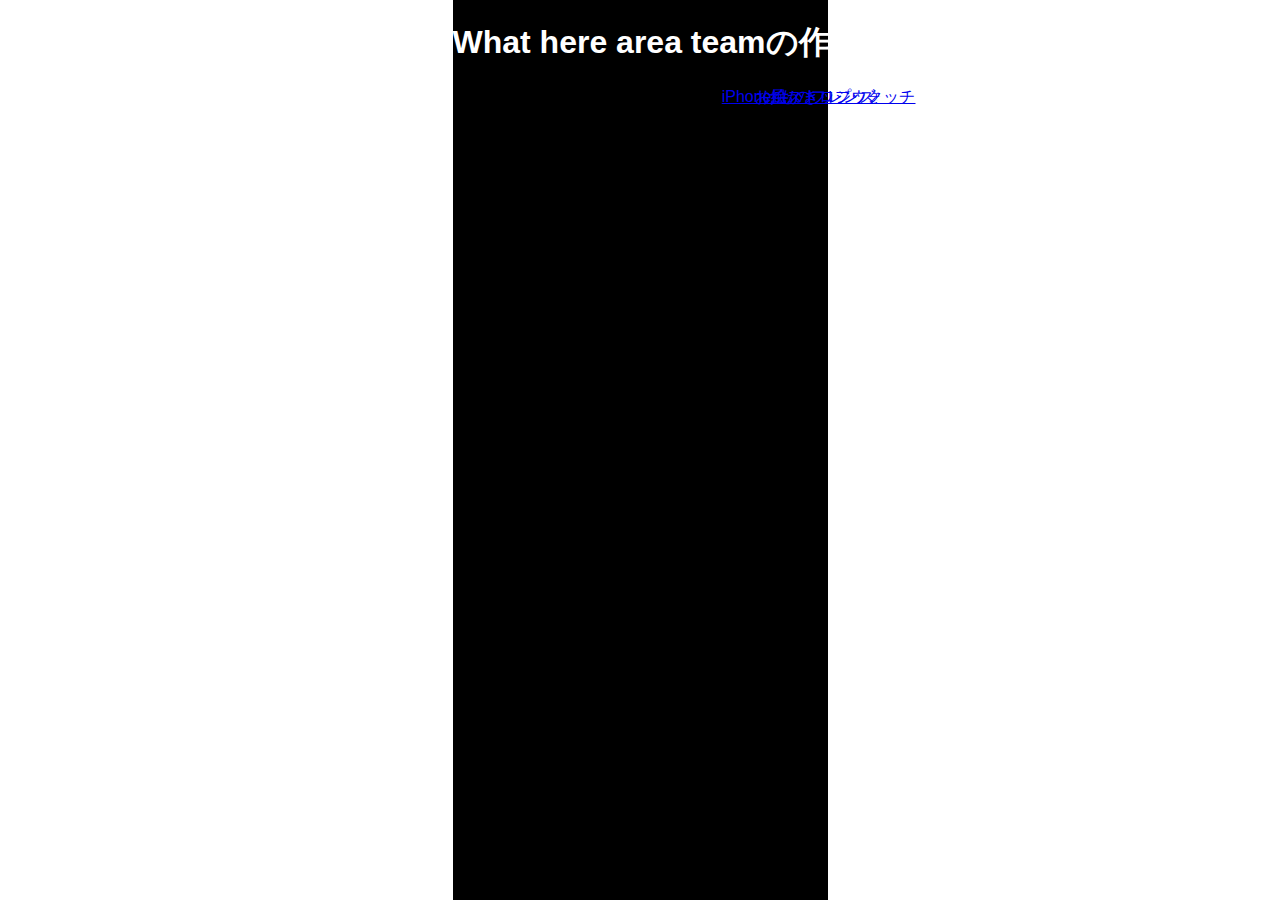
<file: index.html>
<!DOCTYPE html>
<html lang="ja">
<head>
<meta charset="UTF-8">
<link rel="stylesheet" href="style.css">
<title>What here area team</title>
<meta name="viewport" content="width=device-width, initial-scale=1">
</head>
<body>
<h1>What here area teamの作ったものリスト</h1>
<ul>
<li><a href="picross">お絵かきロジック</a></li>
<li><a href="stopwatch">iPhone風ストップウォッチ</a></li>
<li><a href="kemono_friends">けものフレンズ</a></li>
</ul>
</body>
</html>
</file>
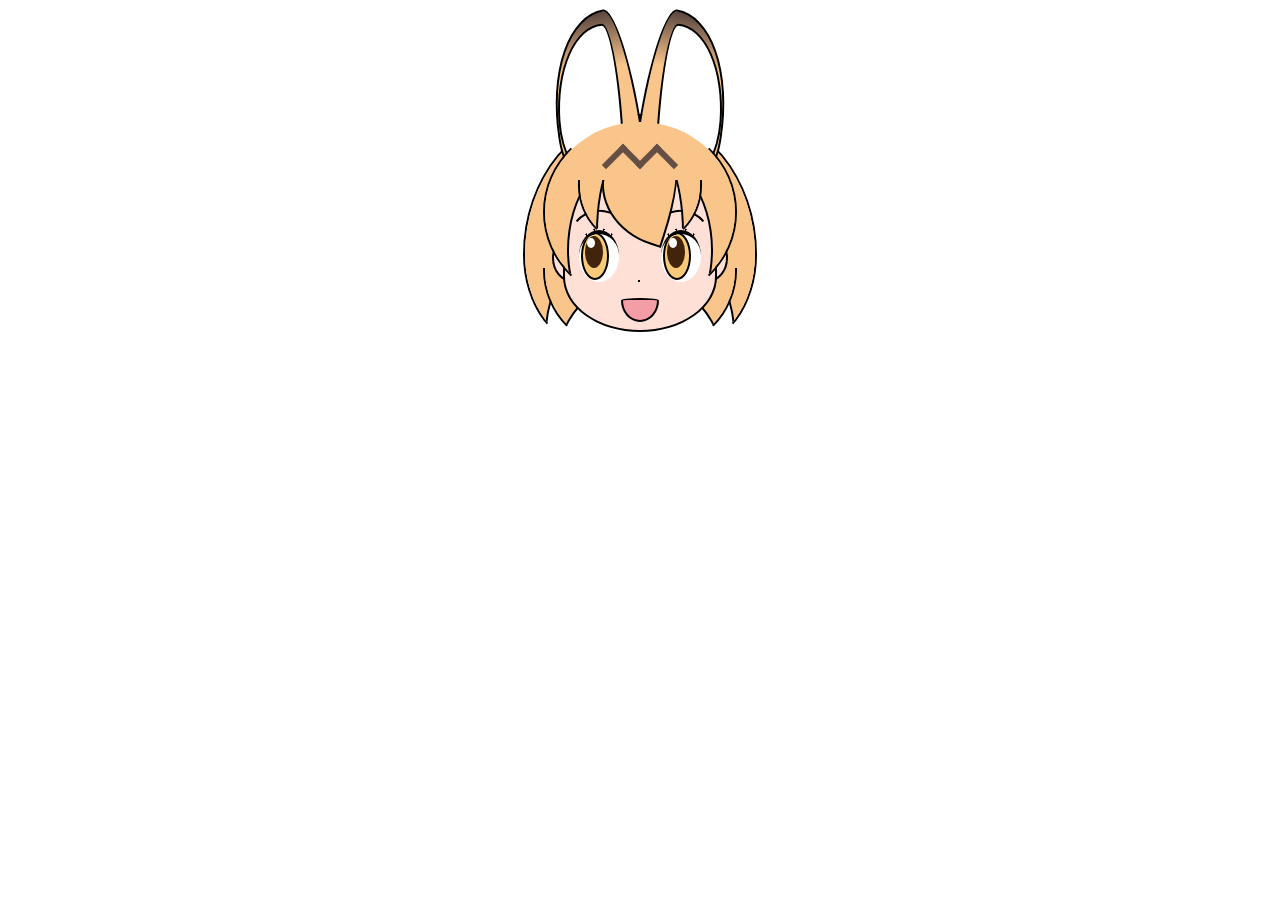
<file: kemono friends/index.html>
<!DOCTYPE html>
<html lang="ja">
<head>
<meta charset="UTF-8">
<link rel="stylesheet" href="style.css">
<title>けものフレンズ（by What here area team）</title>
<meta name="viewport" content="width=device-width, initial-scale=1">
</head>
<body>
<div id="serval">
 <div id="serval-hair-outline">
  <div id="serval-hair-outline-inside"></div>
 </div>
 <div id="serval-hair-back-side">
  <div id="serval-hair-back-side-inside"></div>
 </div>
 <div id="serval-hair-side">
  <div id="serval-hair-side-inside"></div>
 </div>
 <div id="serval-hair-front-side">
  <div id="serval-hair-front-side-inside"></div>
 </div>
 <div id="serval-hair-front">
 </div>
 <div id="serval-hair-m">
 </div>
 <div id="serval-ear-right">
  <div id="serval-ear-right-inside"></div>
 </div>
 <div id="serval-ear-left">
  <div id="serval-ear-left-inside"></div>
 </div>
 <div id="serval-human-ear-right">
 </div>
 <div id="serval-human-ear-left">
 </div>
 <div id="serval-face-outline">
  <div id="serval-eyebrow-right"></div>
  <div id="serval-eyelashes-right"></div>
  <div id="serval-eye-right">
   <div class="serval-iris">
    <div class="serval-pupil"></div>
   </div>
  </div>
  <div id="serval-eyebrow-left"></div>
  <div id="serval-eyelashes-left"></div>
  <div id="serval-eye-left">
   <div class="serval-iris">
    <div class="serval-pupil"></div>
   </div>
  </div>
  <div id="serval-nose"></div>
  <div id="serval-mouth"></div>
 </div>
</div>
</body>
</html>
</file>
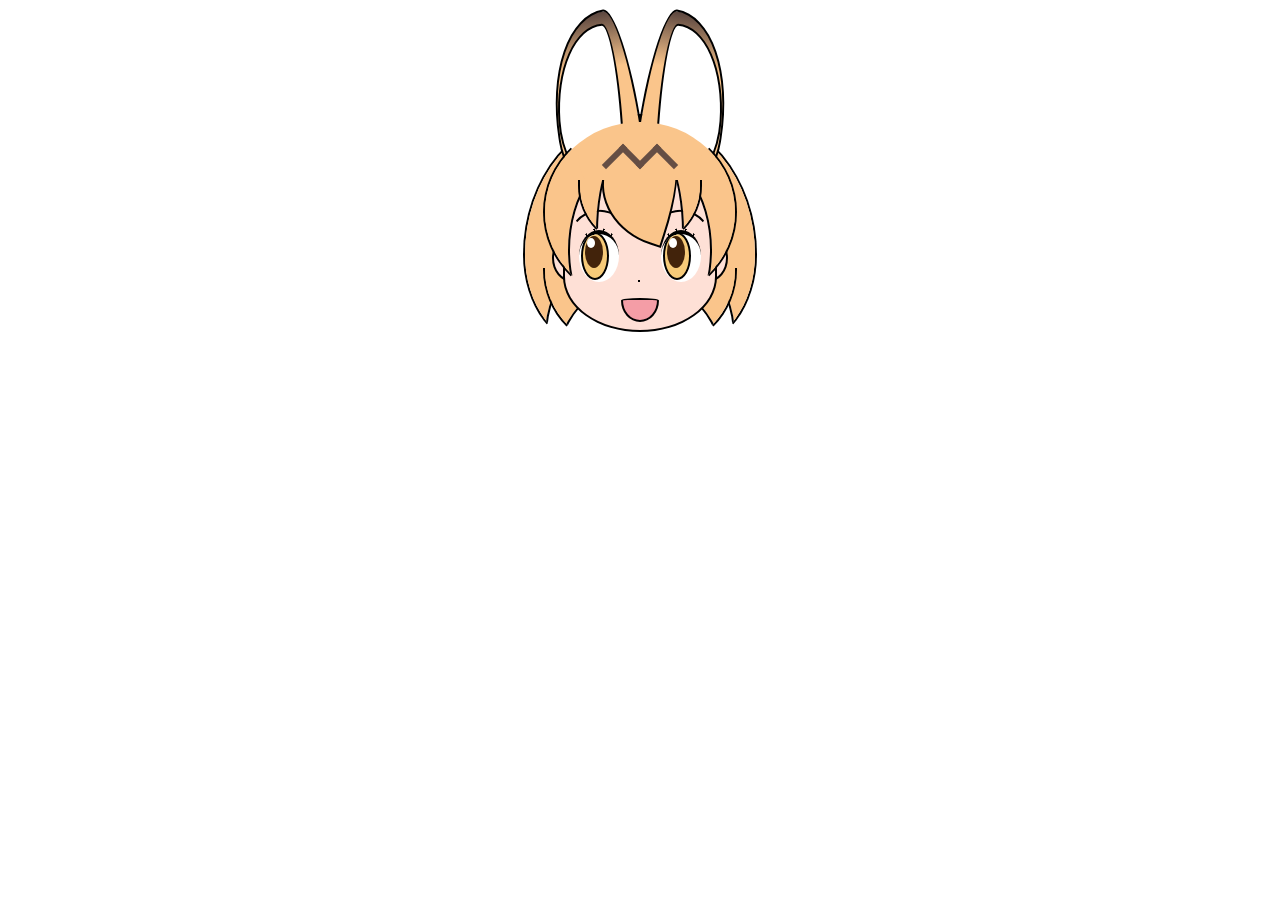
<file: kemono_friends/index.html>
<!DOCTYPE html>
<html lang="ja">
<head>
<meta charset="UTF-8">
<link rel="stylesheet" href="style.css">
<title>けものフレンズ（by What here area team）</title>
<meta name="viewport" content="width=device-width, initial-scale=1">
</head>
<body>
<div id="serval">
 <div id="serval-hair-outline"></div>
 <div id="serval-hair-back-side"></div>
 <div id="serval-hair-side"></div>
 <div id="serval-hair-front-side"></div>
 <div id="serval-hair-front"></div>
 <div id="serval-hair-m"></div>
 <div id="serval-ear-right"></div>
 <div id="serval-ear-left"></div>
 <div id="serval-human-ear-right"></div>
 <div id="serval-human-ear-left"></div>
 <div id="serval-face">
  <div id="serval-eyebrow-right"></div>
  <div id="serval-eyelashes-right"></div>
  <div id="serval-eye-right">
   <div class="serval-iris">
    <div class="serval-pupil"></div>
   </div>
  </div>
  <div id="serval-eyebrow-left"></div>
  <div id="serval-eyelashes-left"></div>
  <div id="serval-eye-left">
   <div class="serval-iris">
    <div class="serval-pupil"></div>
   </div>
  </div>
  <div id="serval-nose"></div>
  <div id="serval-mouth"></div>
 </div>
</div>
</body>
</html>
</file>
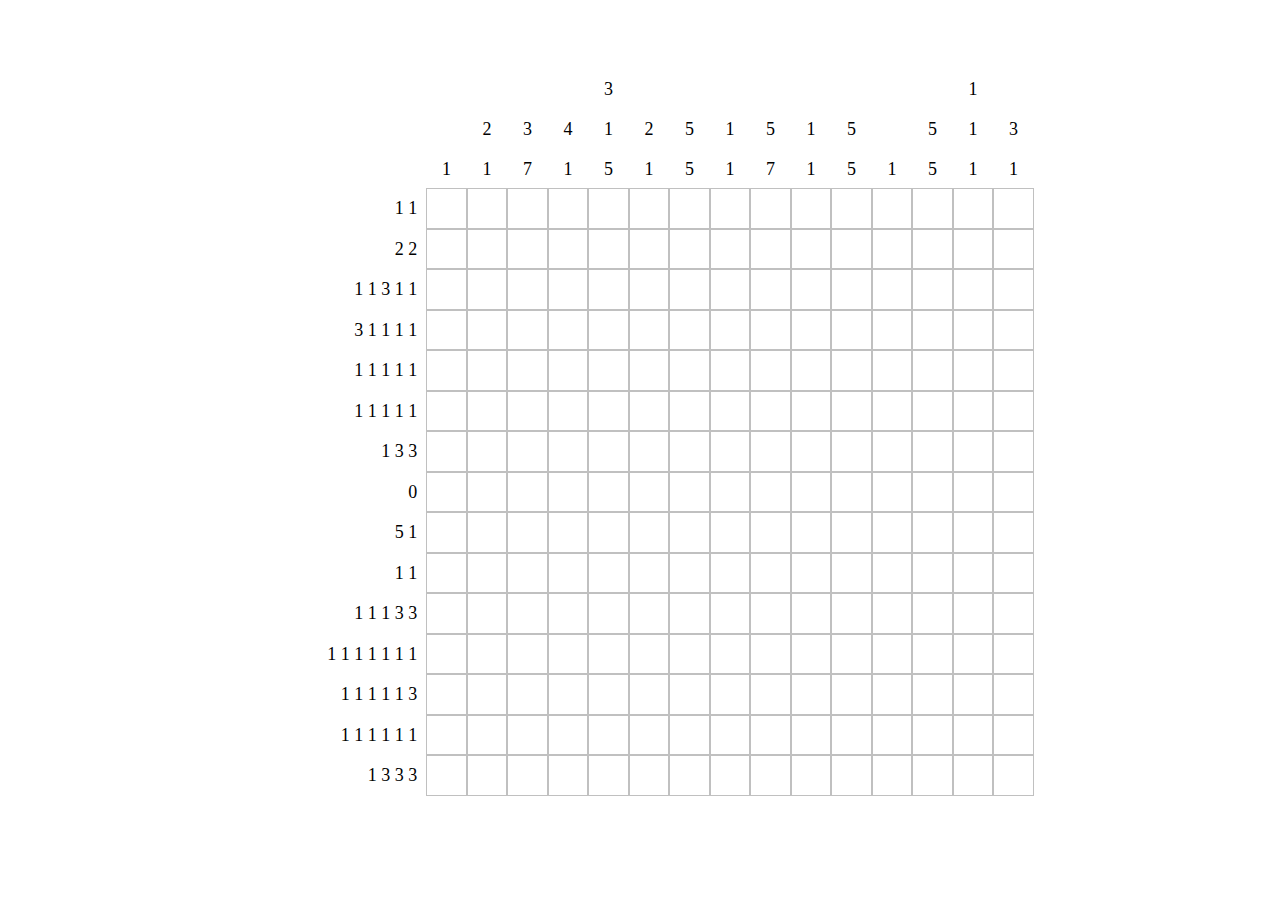
<file: picross/index.html>
<!DOCTYPE html>
<html lang="ja">
<head>
<meta charset="UTF-8">
<link rel="stylesheet" href="style.css">
<title>お絵かきロジック (by What here area team)</title>
<meta name="viewport" content="width=device-width, initial-scale=1">
<!--<meta http-equiv="refresh" content="3" >-->
</head>
<body>
<div id="picross">
<div></div>
<!-- left -->
<span>1 1</span>
<span>2 2</span>
<span>1 1 3 1 1</span>
<span>3 1 1 1 1</span>
<span>1 1 1 1 1</span>
<span>1 1 1 1 1</span>
<span>1 3 3</span>
<span>0</span>
<span>5 1</span>
<span>1 1</span>
<span>1 1 1 3 3</span>
<span>1 1 1 1 1 1 1</span>
<span>1 1 1 1 1 3</span>
<span>1 1 1 1 1 1</span>
<span>1 3 3 3</span>
<!-- top -->
<span>1</span>
<span>2 1</span>
<span>3 7</span>
<span>4 1</span>
<span>3 1 5</span>
<span>2 1</span>
<span>5 5</span>
<span>1 1</span>
<span>5 7</span>
<span>1 1</span>
<span>5 5</span>
<span>1</span>
<span>5 5</span>
<span>1 1 1</span>
<span>3 1</span>
<!-- main -->
<input type="checkbox" id="one-1"><label for="one-1"></label>
<input type="checkbox" id="one-2" checked><label for="one-2"></label>
<input type="checkbox" id="one-3"><label for="one-3"></label>
<input type="checkbox" id="one-4"><label for="one-4"></label>
<input type="checkbox" id="one-5"><label for="one-5"></label>
<input type="checkbox" id="one-6" checked><label for="one-6"></label>
<input type="checkbox" id="one-7"><label for="one-7"></label>
<input type="checkbox" id="one-8"><label for="one-8"></label>
<input type="checkbox" id="one-9"><label for="one-9"></label>
<input type="checkbox" id="one-10"><label for="one-10"></label>
<input type="checkbox" id="one-11"><label for="one-11"></label>
<input type="checkbox" id="one-12"><label for="one-12"></label>
<input type="checkbox" id="one-13"><label for="one-13"></label>
<input type="checkbox" id="one-14"><label for="one-14"></label>
<input type="checkbox" id="one-15"><label for="one-15"></label>
<input type="checkbox" id="two-1"><label for="two-1"></label>
<input type="checkbox" id="two-2" checked><label for="two-2"></label>
<input type="checkbox" id="two-3" checked><label for="two-3"></label>
<input type="checkbox" id="two-4"><label for="two-4"></label>
<input type="checkbox" id="two-5" checked><label for="two-5"></label>
<input type="checkbox" id="two-6" checked><label for="two-6"></label>
<input type="checkbox" id="two-7"><label for="two-7"></label>
<input type="checkbox" id="two-8"><label for="two-8"></label>
<input type="checkbox" id="two-9"><label for="two-9"></label>
<input type="checkbox" id="two-10"><label for="two-10"></label>
<input type="checkbox" id="two-11"><label for="two-11"></label>
<input type="checkbox" id="two-12"><label for="two-12"></label>
<input type="checkbox" id="two-13"><label for="two-13"></label>
<input type="checkbox" id="two-14"><label for="two-14"></label>
<input type="checkbox" id="two-15"><label for="two-15"></label>
<input type="checkbox" id="three-1"><label for="three-1"></label>
<input type="checkbox" id="three-2"><label for="three-2"></label>
<input type="checkbox" id="three-3" checked><label for="three-3"></label>
<input type="checkbox" id="three-4"><label for="three-4"></label>
<input type="checkbox" id="three-5" checked><label for="three-5"></label>
<input type="checkbox" id="three-6"><label for="three-6"></label>
<input type="checkbox" id="three-7" checked><label for="three-7"></label>
<input type="checkbox" id="three-8" checked><label for="three-8"></label>
<input type="checkbox" id="three-9" checked><label for="three-9"></label>
<input type="checkbox" id="three-10"><label for="three-10"></label>
<input type="checkbox" id="three-11" checked><label for="three-11"></label>
<input type="checkbox" id="three-12"><label for="three-12"></label>
<input type="checkbox" id="three-13" checked><label for="three-13"></label>
<input type="checkbox" id="three-14"><label for="three-14"></label>
<input type="checkbox" id="three-15"><label for="three-15"></label>
<input type="checkbox" id="four-1"><label for="four-1"></label>
<input type="checkbox" id="four-2"><label for="four-2"></label>
<input type="checkbox" id="four-3" checked><label for="four-3"></label>
<input type="checkbox" id="four-4" checked><label for="four-4"></label>
<input type="checkbox" id="four-5" checked><label for="four-5"></label>
<input type="checkbox" id="four-6"><label for="four-6"></label>
<input type="checkbox" id="four-7" checked><label for="four-7"></label>
<input type="checkbox" id="four-8"><label for="four-8"></label>
<input type="checkbox" id="four-9" checked><label for="four-9"></label>
<input type="checkbox" id="four-10"><label for="four-10"></label>
<input type="checkbox" id="four-11" checked><label for="four-11"></label>
<input type="checkbox" id="four-12"><label for="four-12"></label>
<input type="checkbox" id="four-13" checked><label for="four-13"></label>
<input type="checkbox" id="four-14"><label for="four-14"></label>
<input type="checkbox" id="four-15"><label for="four-15"></label>
<input type="checkbox" id="five-1"><label for="five-1"></label>
<input type="checkbox" id="five-2"><label for="five-2"></label>
<input type="checkbox" id="five-3"><label for="five-3"></label>
<input type="checkbox" id="five-4" checked><label for="five-4"></label>
<input type="checkbox" id="five-5"><label for="five-5"></label>
<input type="checkbox" id="five-6"><label for="five-6"></label>
<input type="checkbox" id="five-7" checked><label for="five-7"></label>
<input type="checkbox" id="five-8"><label for="five-8"></label>
<input type="checkbox" id="five-9" checked><label for="five-9"></label>
<input type="checkbox" id="five-10"><label for="five-10"></label>
<input type="checkbox" id="five-11" checked><label for="five-11"></label>
<input type="checkbox" id="five-12"><label for="five-12"></label>
<input type="checkbox" id="five-13" checked><label for="five-13"></label>
<input type="checkbox" id="five-14"><label for="five-14"></label>
<input type="checkbox" id="five-15"><label for="five-15"></label>
<input type="checkbox" id="six-1"><label for="six-1"></label>
<input type="checkbox" id="six-2"><label for="six-2"></label>
<input type="checkbox" id="six-3"><label for="six-3"></label>
<input type="checkbox" id="six-4" checked><label for="six-4"></label>
<input type="checkbox" id="six-5"><label for="six-5"></label>
<input type="checkbox" id="six-6"><label for="six-6"></label>
<input type="checkbox" id="six-7" checked><label for="six-7"></label>
<input type="checkbox" id="six-8"><label for="six-8"></label>
<input type="checkbox" id="six-9" checked><label for="six-9"></label>
<input type="checkbox" id="six-10"><label for="six-10"></label>
<input type="checkbox" id="six-11" checked><label for="six-11"></label>
<input type="checkbox" id="six-12"><label for="six-12"></label>
<input type="checkbox" id="six-13" checked><label for="six-13"></label>
<input type="checkbox" id="six-14"><label for="six-14"></label>
<input type="checkbox" id="six-15"><label for="six-15"></label>
<input type="checkbox" id="seven-1"><label for="seven-1"></label>
<input type="checkbox" id="seven-2"><label for="seven-2"></label>
<input type="checkbox" id="seven-3"><label for="seven-3"></label>
<input type="checkbox" id="seven-4" checked><label for="seven-4"></label>
<input type="checkbox" id="seven-5"><label for="seven-5"></label>
<input type="checkbox" id="seven-6"><label for="seven-6"></label>
<input type="checkbox" id="seven-7" checked><label for="seven-7"></label>
<input type="checkbox" id="seven-8" checked><label for="seven-8"></label>
<input type="checkbox" id="seven-9" checked><label for="seven-9"></label>
<input type="checkbox" id="seven-10"><label for="seven-10"></label>
<input type="checkbox" id="seven-11" checked><label for="seven-11"></label>
<input type="checkbox" id="seven-12" checked><label for="seven-12"></label>
<input type="checkbox" id="seven-13" checked><label for="seven-13"></label>
<input type="checkbox" id="seven-14"><label for="seven-14"></label>
<input type="checkbox" id="seven-15"><label for="seven-15"></label>
<input type="checkbox" id="eight-1"><label for="eight-1"></label>
<input type="checkbox" id="eight-2"><label for="eight-2"></label>
<input type="checkbox" id="eight-3"><label for="eight-3"></label>
<input type="checkbox" id="eight-4"><label for="eight-4"></label>
<input type="checkbox" id="eight-5"><label for="eight-5"></label>
<input type="checkbox" id="eight-6"><label for="eight-6"></label>
<input type="checkbox" id="eight-7"><label for="eight-7"></label>
<input type="checkbox" id="eight-8"><label for="eight-8"></label>
<input type="checkbox" id="eight-9"><label for="eight-9"></label>
<input type="checkbox" id="eight-10"><label for="eight-10"></label>
<input type="checkbox" id="eight-11"><label for="eight-11"></label>
<input type="checkbox" id="eight-12"><label for="eight-12"></label>
<input type="checkbox" id="eight-13"><label for="eight-13"></label>
<input type="checkbox" id="eight-14"><label for="eight-14"></label>
<input type="checkbox" id="eight-15"><label for="eight-15"></label>
<input type="checkbox" id="nine-1" checked><label for="nine-1"></label>
<input type="checkbox" id="nine-2" checked><label for="nine-2"></label>
<input type="checkbox" id="nine-3" checked><label for="nine-3"></label>
<input type="checkbox" id="nine-4" checked><label for="nine-4"></label>
<input type="checkbox" id="nine-5" checked><label for="nine-5"></label>
<input type="checkbox" id="nine-6"><label for="nine-6"></label>
<input type="checkbox" id="nine-7"><label for="nine-7"></label>
<input type="checkbox" id="nine-8"><label for="nine-8"></label>
<input type="checkbox" id="nine-9" checked><label for="nine-9"></label>
<input type="checkbox" id="nine-10"><label for="nine-10"></label>
<input type="checkbox" id="nine-11"><label for="nine-11"></label>
<input type="checkbox" id="nine-12"><label for="nine-12"></label>
<input type="checkbox" id="nine-13"><label for="nine-13"></label>
<input type="checkbox" id="nine-14"><label for="nine-14"></label>
<input type="checkbox" id="nine-15"><label for="nine-15"></label>
<input type="checkbox" id="ten-1"><label for="ten-1"></label>
<input type="checkbox" id="ten-2"><label for="ten-2"></label>
<input type="checkbox" id="ten-3" checked><label for="ten-3"></label>
<input type="checkbox" id="ten-4"><label for="ten-4"></label>
<input type="checkbox" id="ten-5"><label for="ten-5"></label>
<input type="checkbox" id="ten-6"><label for="ten-6"></label>
<input type="checkbox" id="ten-7"><label for="ten-7"></label>
<input type="checkbox" id="ten-8"><label for="ten-8"></label>
<input type="checkbox" id="ten-9" checked><label for="ten-9"></label>
<input type="checkbox" id="ten-10"><label for="ten-10"></label>
<input type="checkbox" id="ten-11"><label for="ten-11"></label>
<input type="checkbox" id="ten-12"><label for="ten-12"></label>
<input type="checkbox" id="ten-13"><label for="ten-13"></label>
<input type="checkbox" id="ten-14"><label for="ten-14"></label>
<input type="checkbox" id="ten-15"><label for="ten-15"></label>
<input type="checkbox" id="eleven-1"><label for="eleven-1"></label>
<input type="checkbox" id="eleven-2"><label for="eleven-2"></label>
<input type="checkbox" id="eleven-3" checked><label for="eleven-3"></label>
<input type="checkbox" id="eleven-4"><label for="eleven-4"></label>
<input type="checkbox" id="eleven-5" checked><label for="eleven-5"></label>
<input type="checkbox" id="eleven-6"><label for="eleven-6"></label>
<input type="checkbox" id="eleven-7" checked><label for="eleven-7"></label>
<input type="checkbox" id="eleven-8"><label for="eleven-8"></label>
<input type="checkbox" id="eleven-9" checked><label for="eleven-9"></label>
<input type="checkbox" id="eleven-10" checked><label for="eleven-10"></label>
<input type="checkbox" id="eleven-11" checked><label for="eleven-11"></label>
<input type="checkbox" id="eleven-12"><label for="eleven-12"></label>
<input type="checkbox" id="eleven-13" checked><label for="eleven-13"></label>
<input type="checkbox" id="eleven-14" checked><label for="eleven-14"></label>
<input type="checkbox" id="eleven-15" checked><label for="eleven-15"></label>
<input type="checkbox" id="twelve-1"><label for="twelve-1"></label>
<input type="checkbox" id="twelve-2"><label for="twelve-2"></label>
<input type="checkbox" id="twelve-3" checked><label for="twelve-3"></label>
<input type="checkbox" id="twelve-4"><label for="twelve-4"></label>
<input type="checkbox" id="twelve-5" checked><label for="twelve-5"></label>
<input type="checkbox" id="twelve-6"><label for="twelve-6"></label>
<input type="checkbox" id="twelve-7" checked><label for="twelve-7"></label>
<input type="checkbox" id="twelve-8"><label for="twelve-8"></label>
<input type="checkbox" id="twelve-9" checked><label for="twelve-9"></label>
<input type="checkbox" id="twelve-10"><label for="twelve-10"></label>
<input type="checkbox" id="twelve-11" checked><label for="twelve-11"></label>
<input type="checkbox" id="twelve-12"><label for="twelve-12"></label>
<input type="checkbox" id="twelve-13" checked><label for="twelve-13"></label>
<input type="checkbox" id="twelve-14"><label for="twelve-14"></label>
<input type="checkbox" id="twelve-15" checked><label for="twelve-15"></label>
<input type="checkbox" id="thirteen-1"><label for="thirteen-1"></label>
<input type="checkbox" id="thirteen-2"><label for="thirteen-2"></label>
<input type="checkbox" id="thirteen-3" checked><label for="thirteen-3"></label>
<input type="checkbox" id="thirteen-4"><label for="thirteen-4"></label>
<input type="checkbox" id="thirteen-5" checked><label for="thirteen-5"></label>
<input type="checkbox" id="thirteen-6"><label for="thirteen-6"></label>
<input type="checkbox" id="thirteen-7" checked><label for="thirteen-7"></label>
<input type="checkbox" id="thirteen-8"><label for="thirteen-8"></label>
<input type="checkbox" id="thirteen-9" checked><label for="thirteen-9"></label>
<input type="checkbox" id="thirteen-10"><label for="thirteen-10"></label>
<input type="checkbox" id="thirteen-11" checked><label for="thirteen-11"></label>
<input type="checkbox" id="thirteen-12"><label for="thirteen-12"></label>
<input type="checkbox" id="thirteen-13" checked><label for="thirteen-13"></label>
<input type="checkbox" id="thirteen-14" checked><label for="thirteen-14"></label>
<input type="checkbox" id="thirteen-15" checked><label for="thirteen-15"></label>
<input type="checkbox" id="fourteen-1"><label for="fourteen-1"></label>
<input type="checkbox" id="fourteen-2"><label for="fourteen-2"></label>
<input type="checkbox" id="fourteen-3" checked><label for="fourteen-3"></label>
<input type="checkbox" id="fourteen-4"><label for="fourteen-4"></label>
<input type="checkbox" id="fourteen-5" checked><label for="fourteen-5"></label>
<input type="checkbox" id="fourteen-6"><label for="fourteen-6"></label>
<input type="checkbox" id="fourteen-7" checked><label for="fourteen-7"></label>
<input type="checkbox" id="fourteen-8"><label for="fourteen-8"></label>
<input type="checkbox" id="fourteen-9" checked><label for="fourteen-9"></label>
<input type="checkbox" id="fourteen-10"><label for="fourteen-10"></label>
<input type="checkbox" id="fourteen-11" checked><label for="fourteen-11"></label>
<input type="checkbox" id="fourteen-12"><label for="fourteen-12"></label>
<input type="checkbox" id="fourteen-13" checked><label for="fourteen-13"></label>
<input type="checkbox" id="fourteen-14"><label for="fourteen-14"></label>
<input type="checkbox" id="fourteen-15"><label for="fourteen-15"></label>
<input type="checkbox" id="fifteen-1"><label for="fifteen-1"></label>
<input type="checkbox" id="fifteen-2"><label for="fifteen-2"></label>
<input type="checkbox" id="fifteen-3" checked><label for="fifteen-3"></label>
<input type="checkbox" id="fifteen-4"><label for="fifteen-4"></label>
<input type="checkbox" id="fifteen-5" checked><label for="fifteen-5"></label>
<input type="checkbox" id="fifteen-6" checked><label for="fifteen-6"></label>
<input type="checkbox" id="fifteen-7" checked><label for="fifteen-7"></label>
<input type="checkbox" id="fifteen-8"><label for="fifteen-8"></label>
<input type="checkbox" id="fifteen-9" checked><label for="fifteen-9"></label>
<input type="checkbox" id="fifteen-10" checked><label for="fifteen-10"></label>
<input type="checkbox" id="fifteen-11" checked><label for="fifteen-11"></label>
<input type="checkbox" id="fifteen-12"><label for="fifteen-12"></label>
<input type="checkbox" id="fifteen-13" checked><label for="fifteen-13"></label>
<input type="checkbox" id="fifteen-14" checked><label for="fifteen-14"></label>
<input type="checkbox" id="fifteen-15" checked><label for="fifteen-15"></label>
<!-- dialog -->
<input type="checkbox" id="close-completed">
<div id="completed">
<div>Congratulations!</div>
<label for="close-completed">Close</label>
</div>
</div>
</body>
</html>
</file>
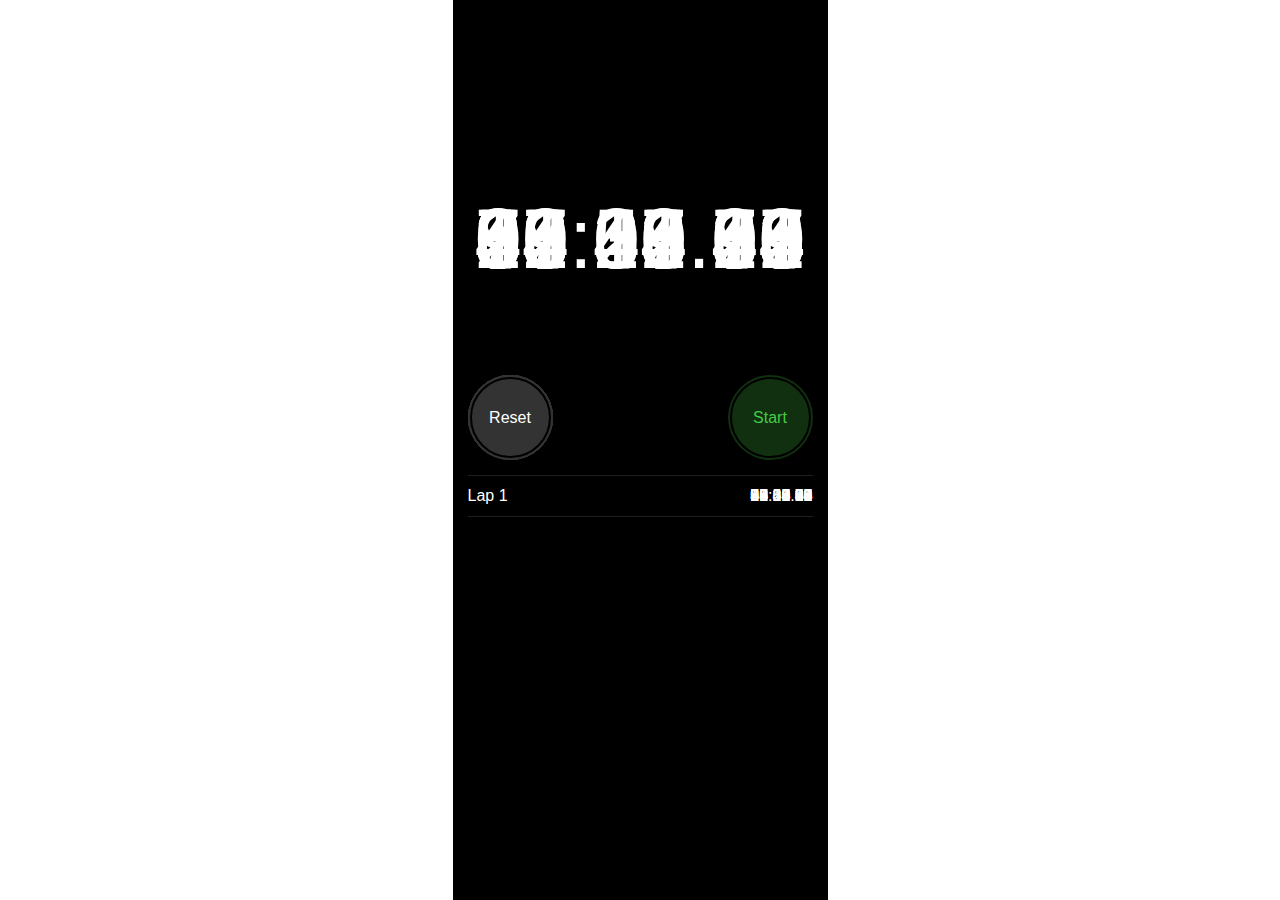
<file: stopwatch/index.html>
<!DOCTYPE html>
<html lang="en">
<head>
<meta charset="UTF-8">
<link rel="stylesheet" href="style.css">
<title>Stopwatch (by What here area team)</title>
<meta name="viewport" content="width=device-width, initial-scale=1">
</head>
<body>
<input type="checkbox" id="start-stop">
<input type="checkbox" id="lap1">
<input type="checkbox" id="lap2">
<input type="checkbox" id="lap3">
<input type="checkbox" id="lap4">
<input type="checkbox" id="lap5">
<input type="checkbox" id="lap6">
<input type="checkbox" id="lap7">
<input type="checkbox" id="lap8">
<input type="checkbox" id="lap9">
<input type="checkbox" id="lap10">
<div id="time"><!--
 --><ul class="time-m-tens"><li></li><li></li><li></li><li></li><li></li><li></li><li></li><li></li><li></li><li></li></ul><!--
 --><ul class="time-m-ones"><li></li><li></li><li></li><li></li><li></li><li></li><li></li><li></li><li></li><li></li></ul>:<!--
 --><ul class="time-s-tens"><li></li><li></li><li></li><li></li><li></li><li></li></ul><!--
 --><ul class="time-s-ones"><li></li><li></li><li></li><li></li><li></li><li></li><li></li><li></li><li></li><li></li></ul>.<!--
 --><ul class="time-s-tenths"><li></li><li></li><li></li><li></li><li></li><li></li><li></li><li></li><li></li><li></li></ul><!--
 --><ul class="time-s-hundredths"><li></li><li></li><li></li><li></li><li></li><li></li><li></li><li></li><li></li><li></li></ul>
</div>
<div id="buttons">
 <label for="lap10"></label>
 <label for="lap9"></label>
 <label for="lap8"></label>
 <label for="lap7"></label>
 <label for="lap6"></label>
 <label for="lap5"></label>
 <label for="lap4"></label>
 <label for="lap3"></label>
 <label for="lap2"></label>
 <label for="lap1"></label>
 <a href=""></a>
 <label for="start-stop"></label>
</div>
<div id="laptime">
 <div>
  <span><!--
  --><ul class="time-m-tens"><li></li><li></li><li></li><li></li><li></li><li></li><li></li><li></li><li></li><li></li></ul><!--
  --><ul class="time-m-ones"><li></li><li></li><li></li><li></li><li></li><li></li><li></li><li></li><li></li><li></li></ul>:<!--
  --><ul class="time-s-tens"><li></li><li></li><li></li><li></li><li></li><li></li></ul><!--
  --><ul class="time-s-ones"><li></li><li></li><li></li><li></li><li></li><li></li><li></li><li></li><li></li><li></li></ul>.<!--
  --><ul class="time-s-tenths"><li></li><li></li><li></li><li></li><li></li><li></li><li></li><li></li><li></li><li></li></ul><!--
  --><ul class="time-s-hundredths"><li></li><li></li><li></li><li></li><li></li><li></li><li></li><li></li><li></li><li></li></ul>
  </span>
  <span><!--
  --><ul class="time-m-tens"><li></li><li></li><li></li><li></li><li></li><li></li><li></li><li></li><li></li><li></li></ul><!--
  --><ul class="time-m-ones"><li></li><li></li><li></li><li></li><li></li><li></li><li></li><li></li><li></li><li></li></ul>:<!--
  --><ul class="time-s-tens"><li></li><li></li><li></li><li></li><li></li><li></li></ul><!--
  --><ul class="time-s-ones"><li></li><li></li><li></li><li></li><li></li><li></li><li></li><li></li><li></li><li></li></ul>.<!--
  --><ul class="time-s-tenths"><li></li><li></li><li></li><li></li><li></li><li></li><li></li><li></li><li></li><li></li></ul><!--
  --><ul class="time-s-hundredths"><li></li><li></li><li></li><li></li><li></li><li></li><li></li><li></li><li></li><li></li></ul>
  </span>
  <span><!--
  --><ul class="time-m-tens"><li></li><li></li><li></li><li></li><li></li><li></li><li></li><li></li><li></li><li></li></ul><!--
  --><ul class="time-m-ones"><li></li><li></li><li></li><li></li><li></li><li></li><li></li><li></li><li></li><li></li></ul>:<!--
  --><ul class="time-s-tens"><li></li><li></li><li></li><li></li><li></li><li></li></ul><!--
  --><ul class="time-s-ones"><li></li><li></li><li></li><li></li><li></li><li></li><li></li><li></li><li></li><li></li></ul>.<!--
  --><ul class="time-s-tenths"><li></li><li></li><li></li><li></li><li></li><li></li><li></li><li></li><li></li><li></li></ul><!--
  --><ul class="time-s-hundredths"><li></li><li></li><li></li><li></li><li></li><li></li><li></li><li></li><li></li><li></li></ul>
  </span>
  <span><!--
  --><ul class="time-m-tens"><li></li><li></li><li></li><li></li><li></li><li></li><li></li><li></li><li></li><li></li></ul><!--
  --><ul class="time-m-ones"><li></li><li></li><li></li><li></li><li></li><li></li><li></li><li></li><li></li><li></li></ul>:<!--
  --><ul class="time-s-tens"><li></li><li></li><li></li><li></li><li></li><li></li></ul><!--
  --><ul class="time-s-ones"><li></li><li></li><li></li><li></li><li></li><li></li><li></li><li></li><li></li><li></li></ul>.<!--
  --><ul class="time-s-tenths"><li></li><li></li><li></li><li></li><li></li><li></li><li></li><li></li><li></li><li></li></ul><!--
  --><ul class="time-s-hundredths"><li></li><li></li><li></li><li></li><li></li><li></li><li></li><li></li><li></li><li></li></ul>
  </span>
  <span><!--
  --><ul class="time-m-tens"><li></li><li></li><li></li><li></li><li></li><li></li><li></li><li></li><li></li><li></li></ul><!--
  --><ul class="time-m-ones"><li></li><li></li><li></li><li></li><li></li><li></li><li></li><li></li><li></li><li></li></ul>:<!--
  --><ul class="time-s-tens"><li></li><li></li><li></li><li></li><li></li><li></li></ul><!--
  --><ul class="time-s-ones"><li></li><li></li><li></li><li></li><li></li><li></li><li></li><li></li><li></li><li></li></ul>.<!--
  --><ul class="time-s-tenths"><li></li><li></li><li></li><li></li><li></li><li></li><li></li><li></li><li></li><li></li></ul><!--
  --><ul class="time-s-hundredths"><li></li><li></li><li></li><li></li><li></li><li></li><li></li><li></li><li></li><li></li></ul>
  </span>
  <span><!--
  --><ul class="time-m-tens"><li></li><li></li><li></li><li></li><li></li><li></li><li></li><li></li><li></li><li></li></ul><!--
  --><ul class="time-m-ones"><li></li><li></li><li></li><li></li><li></li><li></li><li></li><li></li><li></li><li></li></ul>:<!--
  --><ul class="time-s-tens"><li></li><li></li><li></li><li></li><li></li><li></li></ul><!--
  --><ul class="time-s-ones"><li></li><li></li><li></li><li></li><li></li><li></li><li></li><li></li><li></li><li></li></ul>.<!--
  --><ul class="time-s-tenths"><li></li><li></li><li></li><li></li><li></li><li></li><li></li><li></li><li></li><li></li></ul><!--
  --><ul class="time-s-hundredths"><li></li><li></li><li></li><li></li><li></li><li></li><li></li><li></li><li></li><li></li></ul>
  </span>
  <span><!--
  --><ul class="time-m-tens"><li></li><li></li><li></li><li></li><li></li><li></li><li></li><li></li><li></li><li></li></ul><!--
  --><ul class="time-m-ones"><li></li><li></li><li></li><li></li><li></li><li></li><li></li><li></li><li></li><li></li></ul>:<!--
  --><ul class="time-s-tens"><li></li><li></li><li></li><li></li><li></li><li></li></ul><!--
  --><ul class="time-s-ones"><li></li><li></li><li></li><li></li><li></li><li></li><li></li><li></li><li></li><li></li></ul>.<!--
  --><ul class="time-s-tenths"><li></li><li></li><li></li><li></li><li></li><li></li><li></li><li></li><li></li><li></li></ul><!--
  --><ul class="time-s-hundredths"><li></li><li></li><li></li><li></li><li></li><li></li><li></li><li></li><li></li><li></li></ul>
  </span>
  <span><!--
  --><ul class="time-m-tens"><li></li><li></li><li></li><li></li><li></li><li></li><li></li><li></li><li></li><li></li></ul><!--
  --><ul class="time-m-ones"><li></li><li></li><li></li><li></li><li></li><li></li><li></li><li></li><li></li><li></li></ul>:<!--
  --><ul class="time-s-tens"><li></li><li></li><li></li><li></li><li></li><li></li></ul><!--
  --><ul class="time-s-ones"><li></li><li></li><li></li><li></li><li></li><li></li><li></li><li></li><li></li><li></li></ul>.<!--
  --><ul class="time-s-tenths"><li></li><li></li><li></li><li></li><li></li><li></li><li></li><li></li><li></li><li></li></ul><!--
  --><ul class="time-s-hundredths"><li></li><li></li><li></li><li></li><li></li><li></li><li></li><li></li><li></li><li></li></ul>
  </span>
  <span><!--
  --><ul class="time-m-tens"><li></li><li></li><li></li><li></li><li></li><li></li><li></li><li></li><li></li><li></li></ul><!--
  --><ul class="time-m-ones"><li></li><li></li><li></li><li></li><li></li><li></li><li></li><li></li><li></li><li></li></ul>:<!--
  --><ul class="time-s-tens"><li></li><li></li><li></li><li></li><li></li><li></li></ul><!--
  --><ul class="time-s-ones"><li></li><li></li><li></li><li></li><li></li><li></li><li></li><li></li><li></li><li></li></ul>.<!--
  --><ul class="time-s-tenths"><li></li><li></li><li></li><li></li><li></li><li></li><li></li><li></li><li></li><li></li></ul><!--
  --><ul class="time-s-hundredths"><li></li><li></li><li></li><li></li><li></li><li></li><li></li><li></li><li></li><li></li></ul>
  </span>
  <span><!--
  --><ul class="time-m-tens"><li></li><li></li><li></li><li></li><li></li><li></li><li></li><li></li><li></li><li></li></ul><!--
  --><ul class="time-m-ones"><li></li><li></li><li></li><li></li><li></li><li></li><li></li><li></li><li></li><li></li></ul>:<!--
  --><ul class="time-s-tens"><li></li><li></li><li></li><li></li><li></li><li></li></ul><!--
  --><ul class="time-s-ones"><li></li><li></li><li></li><li></li><li></li><li></li><li></li><li></li><li></li><li></li></ul>.<!--
  --><ul class="time-s-tenths"><li></li><li></li><li></li><li></li><li></li><li></li><li></li><li></li><li></li><li></li></ul><!--
  --><ul class="time-s-hundredths"><li></li><li></li><li></li><li></li><li></li><li></li><li></li><li></li><li></li><li></li></ul>
  </span>
 </div>
</div>
</body>
</html>
</file>
<file: style.css>
@charset "UTF-8";

html {
  background-color:white;
}

body {
  background-color:black;
  width:375px;
  min-height:667px;
  height:100vh;
  margin:auto;
  color:white;
  font-family:-apple-system, BlinkMacSystemFont, sans-serif;
  font-size:16px;
  font-weight:300;
  white-space:nowrap;
  display:flex;
  flex-direction:column;
}

input {
  display:none;
}

ul {
  all:unset;
  position:relative;
  text-align:center;
  padding-right:1ch;
  counter-reset:time -1;
}

li {
  all:unset;
  position:absolute;
  width:100%;
  counter-increment:time;
}

li::after {
  content:counter(time);
}


@keyframes one-sixth {
  0% {visibility:visible;}
  16.66666% {visibility:hidden;}
  100% {visibility:hidden;}
}
@keyframes one-tenth {
  0% {visibility:visible;}
  9.99999% {visibility:hidden;}
  100% {visibility:hidden;}
}

.time-m-tens li:nth-of-type(1) {
  animation: one-tenth 6000s 0s infinite;
}
.time-m-tens li:nth-of-type(2) {
  animation: one-tenth 6000s -5400s infinite;
}
.time-m-tens li:nth-of-type(3) {
  animation: one-tenth 6000s -4800s infinite;
}
.time-m-tens li:nth-of-type(4) {
  animation: one-tenth 6000s -4200s infinite;
}
.time-m-tens li:nth-of-type(5) {
  animation: one-tenth 6000s -3600s infinite;
}
.time-m-tens li:nth-of-type(6) {
  animation: one-tenth 6000s -3000s infinite;
}
.time-m-tens li:nth-of-type(7) {
  animation: one-tenth 6000s -2400s infinite;
}
.time-m-tens li:nth-of-type(8) {
  animation: one-tenth 6000s -1800s infinite;
}
.time-m-tens li:nth-of-type(9) {
  animation: one-tenth 6000s -1200s infinite;
}
.time-m-tens li:nth-of-type(10) {
  animation: one-tenth 6000s -600s infinite;
}
.time-m-ones li:nth-of-type(1) {
  animation: one-tenth 600s 0s infinite;
}
.time-m-ones li:nth-of-type(2) {
  animation: one-tenth 600s -540s infinite;
}
.time-m-ones li:nth-of-type(3) {
  animation: one-tenth 600s -480s infinite;
}
.time-m-ones li:nth-of-type(4) {
  animation: one-tenth 600s -420s infinite;
}
.time-m-ones li:nth-of-type(5) {
  animation: one-tenth 600s -360s infinite;
}
.time-m-ones li:nth-of-type(6) {
  animation: one-tenth 600s -300s infinite;
}
.time-m-ones li:nth-of-type(7) {
  animation: one-tenth 600s -240s infinite;
}
.time-m-ones li:nth-of-type(8) {
  animation: one-tenth 600s -180s infinite;
}
.time-m-ones li:nth-of-type(9) {
  animation: one-tenth 600s -120s infinite;
}
.time-m-ones li:nth-of-type(10) {
  animation: one-tenth 600s -60s infinite;
}
.time-s-tens li:nth-of-type(1) {
  animation: one-sixth 60s 0s infinite;
}
.time-s-tens li:nth-of-type(2) {
  animation: one-sixth 60s -50s infinite;
}
.time-s-tens li:nth-of-type(3) {
  animation: one-sixth 60s -40s infinite;
}
.time-s-tens li:nth-of-type(4) {
  animation: one-sixth 60s -30s infinite;
}
.time-s-tens li:nth-of-type(5) {
  animation: one-sixth 60s -20s infinite;
}
.time-s-tens li:nth-of-type(6) {
  animation: one-sixth 60s -10s infinite;›
}
.time-s-ones li:nth-of-type(1) {
  animation: one-tenth 10s 0s infinite;
}
.time-s-ones li:nth-of-type(2) {
  animation: one-tenth 10s -9s infinite;
}
.time-s-ones li:nth-of-type(3) {
  animation: one-tenth 10s -8s infinite;
}
.time-s-ones li:nth-of-type(4) {
  animation: one-tenth 10s -7s infinite;
}
.time-s-ones li:nth-of-type(5) {
  animation: one-tenth 10s -6s infinite;
}
.time-s-ones li:nth-of-type(6) {
  animation: one-tenth 10s -5s infinite;
}
.time-s-ones li:nth-of-type(7) {
  animation: one-tenth 10s -4s infinite;
}
.time-s-ones li:nth-of-type(8) {
  animation: one-tenth 10s -3s infinite;
}
.time-s-ones li:nth-of-type(9) {
  animation: one-tenth 10s -2s infinite;
}
.time-s-ones li:nth-of-type(10) {
  animation: one-tenth 10s -1s infinite;
}
.time-s-tenths li:nth-of-type(1) {
  animation: one-tenth 1s 0s infinite;
}
.time-s-tenths li:nth-of-type(2) {
  animation: one-tenth 1s -0.9s infinite;
}
.time-s-tenths li:nth-of-type(3) {
  animation: one-tenth 1s -0.8s infinite;
}
.time-s-tenths li:nth-of-type(4) {
  animation: one-tenth 1s -0.7s infinite;
}
.time-s-tenths li:nth-of-type(5) {
  animation: one-tenth 1s -0.6s infinite;
}
.time-s-tenths li:nth-of-type(6) {
  animation: one-tenth 1s -0.5s infinite;
}
.time-s-tenths li:nth-of-type(7) {
  animation: one-tenth 1s -0.4s infinite;
}
.time-s-tenths li:nth-of-type(8) {
  animation: one-tenth 1s -0.3s infinite;
}
.time-s-tenths li:nth-of-type(9) {
  animation: one-tenth 1s -0.2s infinite;
}
.time-s-tenths li:nth-of-type(10) {
  animation: one-tenth 1s -0.1s infinite;
}
.time-s-hundredths li:nth-of-type(1) {
  animation: one-tenth 0.1s 0s infinite;
}
.time-s-hundredths li:nth-of-type(2) {
  animation: one-tenth 0.1s -0.09s infinite;
}
.time-s-hundredths li:nth-of-type(3) {
  animation: one-tenth 0.1s -0.08s infinite;
}
.time-s-hundredths li:nth-of-type(4) {
  animation: one-tenth 0.1s -0.07s infinite;
}
.time-s-hundredths li:nth-of-type(5) {
  animation: one-tenth 0.1s -0.06s infinite;
}
.time-s-hundredths li:nth-of-type(6) {
  animation: one-tenth 0.1s -0.05s infinite;
}
.time-s-hundredths li:nth-of-type(7) {
  animation: one-tenth 0.1s -0.04s infinite;
}
.time-s-hundredths li:nth-of-type(8) {
  animation: one-tenth 0.1s -0.03s infinite;
}
.time-s-hundredths li:nth-of-type(9) {
  animation: one-tenth 0.1s -0.02s infinite;
}
.time-s-hundredths li:nth-of-type(10) {
  animation: one-tenth 0.1s -0.01s infinite;
}

#start-stop:not(:checked) ~ div li {
  animation-play-state:paused;
}


#time {
  flex:none;
  height:375px;
  box-sizing:border-box;
  padding-top:190px;
  text-align:center;
  font-size:85px;
  font-weight:200;
}


#buttons {
  flex:none;
  height:100px;
  margin:0 15px;
  position:relative;
}

#buttons > * {
  display:grid;
  width:85px;
  height:85px;
  border-radius:50%;
  place-items:center;
  cursor:pointer;
  position:absolute;
  text-decoration:none;
}

#buttons > *::before {
  content:"";
  position:absolute;
  width:77px;
  height:77px;
  border-radius:50%;
  border:2px solid black;
  color:black;
}


#start-stop:not(:checked) ~ #buttons label[for="start-stop"] {
  right:0;
  background-color:rgb(16, 48, 16);
}

#start-stop:not(:checked) ~ #buttons label[for="start-stop"]:active {
  background-color:rgb(8, 24, 8);
}

#start-stop:not(:checked) ~ #buttons label[for="start-stop"]::after {
  content:"Start";
  color:#4c4;
}

#start-stop:checked ~ #buttons label[for="start-stop"] {
  right:0;
  background-color:rgb(48, 16, 16);
}

#start-stop:checked ~ #buttons label[for="start-stop"]:active {
  background-color:rgb(24, 8, 8);
}

#start-stop:checked ~ #buttons label[for="start-stop"]::after {
  content:"Stop";
  color:#f44;
}


#buttons label[for^="lap"],
#buttons a {
  left:0;
  background-color:rgb(51, 51, 51);
}

#buttons label[for^="lap"]:active,
#buttons a:active {
  background-color:rgb(26, 26, 26);
}

#buttons label[for^="lap"]::after {
  content:"Lap";
}

#buttons a::after {
  content:"Reset";
  color:white;
}

#start-stop:checked ~ #buttons a,
#lap1:checked ~ #buttons label[for="lap1"],
#lap2:checked ~ #buttons label[for="lap2"],
#lap3:checked ~ #buttons label[for="lap3"],
#lap4:checked ~ #buttons label[for="lap4"],
#lap5:checked ~ #buttons label[for="lap5"],
#lap6:checked ~ #buttons label[for="lap6"],
#lap7:checked ~ #buttons label[for="lap7"],
#lap8:checked ~ #buttons label[for="lap8"],
#lap9:checked ~ #buttons label[for="lap9"] {
  display:none;
}

#lap10:checked ~ #buttons label[for="lap10"] {
  pointer-events:none;
  opacity:0.5;
}


#laptime {
  flex:auto;
  overflow-y:auto;
}

#laptime > div {
  margin:0 15px;
  display:flex;
  flex-direction:column-reverse;
  border-bottom:1px solid #202020;
}

#laptime span {
  border-top:1px solid #202020;
  padding:11px 0;
  text-align:right;
  counter-increment:lap-count;
}

#laptime span::before {
  content:"Lap " counter(lap-count);
  float:left;
}

#lap1:not(:checked) ~ #laptime span:nth-of-type(2),
#lap2:not(:checked) ~ #laptime span:nth-of-type(3),
#lap3:not(:checked) ~ #laptime span:nth-of-type(4),
#lap4:not(:checked) ~ #laptime span:nth-of-type(5),
#lap5:not(:checked) ~ #laptime span:nth-of-type(6),
#lap6:not(:checked) ~ #laptime span:nth-of-type(7),
#lap7:not(:checked) ~ #laptime span:nth-of-type(8),
#lap8:not(:checked) ~ #laptime span:nth-of-type(9),
#lap9:not(:checked) ~ #laptime span:nth-of-type(10) {
  display:none;
}


#lap1:checked ~ #laptime span:nth-of-type(1) li,
#lap2:checked ~ #laptime span:nth-of-type(2) li,
#lap3:checked ~ #laptime span:nth-of-type(3) li,
#lap4:checked ~ #laptime span:nth-of-type(4) li,
#lap5:checked ~ #laptime span:nth-of-type(5) li,
#lap6:checked ~ #laptime span:nth-of-type(6) li,
#lap7:checked ~ #laptime span:nth-of-type(7) li,
#lap8:checked ~ #laptime span:nth-of-type(8) li,
#lap9:checked ~ #laptime span:nth-of-type(9) li,
#lap10:checked ~ #laptime span:nth-of-type(10) li {
  animation-play-state:paused;
}
</file>
<file: kemono friends/style.css>
@charset "UTF-8";

body {
  font-size:2px; /* 親要素のフォントサイズを変えるとサーバルちゃんの大きさが変わります */
}


#serval {
  position:relative;
  width:120em;
  height:170em;
  margin:auto;
}


#serval-hair-outline {
  position:absolute;
  top:53em;
  left:0;
  right:0;
  margin:auto;
  z-index:-2;
  width:115em;
  height:115em;
  border:1em solid black;
  border-bottom-color:transparent;
  border-radius:50% 50% 30% 30%/60% 60% 40% 40%;
  background-color:transparent;
  overflow:hidden;
}

#serval-hair-outline-inside {
  position:absolute;
  top:0;
  left:-48em;
  width:95em;
  height:100em;
  border:58em solid #fac58b;
  border-radius:50%;
  background-color:transparent;
}


#serval-hair-back-side {
  position:absolute;
  top:130em;
  left:0;
  right:0;
  margin:auto;
  z-index:-1;
  width:95em;
  height:40em;
  border:1em solid black;
  border-top:none;
  border-bottom-color:transparent;
  border-radius:0 0 40em 40em;
  background-color:transparent;
  overflow:hidden;
}

#serval-hair-back-side-inside {
  position:absolute;
  top:-36em;
  left:-36em;
  width:87em;
  height:100em;
  border:40em solid #fac58b;
  border-radius:50%;
  background-color:transparent;
}


#serval-hair-side {
  position:absolute;
  top:56em;
  left:0;
  right:0;
  margin:auto;
  z-index:2;
  width:95em;
  height:90em;
  border:1em solid black;
  border-top-color:transparent;
  border-bottom-color:transparent;
  border-radius:50%;
  background-color:transparent;
  overflow:hidden;
}

#serval-hair-side-inside {
  position:absolute;
  top:-6em;
  left:-9em;
  width:73em;
  height:100em;
  border:20em solid #fac58b;
  border-radius:50%;
  background-color:transparent;
}


#serval-hair-front-side {
  position:absolute;
  top:86em;
  left:0;
  right:0;
  margin:auto;
  z-index:4;
  width:60em;
  height:33em;
  border:1em solid black;
  border-top:none;
  border-bottom-color:transparent;
  border-radius:0 0 33em 33em;
  background-color:transparent;
  box-shadow: 0 -17em #fac58b;
  overflow:hidden;
}

#serval-hair-front-side-inside {
  position:absolute;
  top:-40em;
  left:-8em;
  width:44em;
  height:100em;
  border:16em solid #fac58b;
  border-radius:50%;
  background-color:transparent;
}


#serval-hair-outline-inside::before,
#serval-hair-back-side-inside::before,
#serval-hair-side-inside::before,
#serval-hair-front-side-inside::before {
  content:"";
  display:block;
  border:1em solid black;
  width:100%;
  height:100%;
  border-radius:50%;
  box-sizing:border-box;
}


#serval-hair-front {
  position:absolute;
  top:72em;
  left:39em;
  z-index:3;
  width:37em;
  height:41em;
  border:1em solid black;
  border-radius:15em 8em 0 35em / 15em 38em 0 30em;
  background-color:#fac58b;
  transform:rotate(18deg);
}


#serval-hair-m::before,
#serval-hair-m::after {
  content:"";
  position:absolute;
  top:71em;
  z-index:5;
  width:12em;
  height:12em;
  border-top:3em solid #654e44;
  border-left:3em solid #654e44;
  transform:rotate(45deg);
}

#serval-hair-m::before {
  left:44em;
}

#serval-hair-m::after {
  right:44em;
}


#serval-ear-right,
#serval-ear-left {
  position:absolute;
  top:2em;
  z-index:1;
  width:40em;
  height:80em;
  border:1em solid black;
  background:linear-gradient(#5b463f, #fac58b 35%);
}

#serval-ear-right {
  left:16em;
  border-radius:32em 10em 0 10em / 60em 60em 0 20em;
  transform:rotate(-9deg);
}

#serval-ear-left {
  right:16em;
  border-radius:10em 32em 10em 0 / 60em 60em 20em 0;
  transform:rotate(9deg);
}


#serval-ear-right-inside,
#serval-ear-left-inside {
  position:absolute;
  top:5em;
  width:30em;
  height:75em;
  border:1em solid black;
  background-color:#ffffff;
}

#serval-ear-right-inside {
  left:1em;
  border-radius:25em 7em 0 15em / 47em 50em 10em 30em;
  transform:rotate(5deg);
}

#serval-ear-left-inside {
  right:1em;
  border-radius:7em 25em 15em 0 / 50em 47em 30em 10em;
  transform:rotate(-5deg);
}


#serval-face-outline {
  position:absolute;
  top:70em;
  left:0;
  right:0;
  margin:auto;
  z-index:1;
  width:75em;
  height:90em;
  border:1em solid black;
  border-radius:50%/30%;
  background-color:#fee0d6;
}

#serval-human-ear-right,
#serval-human-ear-left {
  position:absolute;
  top:113em;
  z-index:0;
  width:18em;
  height:22em;
  border:1em solid black;
  border-radius:50%;
  background-color:#fee0d6;
}

#serval-human-ear-right {
  left:16em;
}

#serval-human-ear-left {
  right:16em;
}


#serval-eyebrow-right,
#serval-eyebrow-left {
  position:absolute;
  top:30em;
  width:25em;
  height:20em;
  border:1em solid transparent;
  border-top-color:black;
  border-radius:50%;
}

#serval-eyebrow-right {
  left:3em;
  transform:rotate(-10deg);
}
 
#serval-eyebrow-left {
  right:3em;
  transform:rotate(10deg);
}


#serval-eyelashes-right,
#serval-eyelashes-left {
  position:absolute;
  top:39em;
  z-index:1;
  width:20em;
  height:24em;
  border-radius:50%;
  background: conic-gradient(from -38deg,
    black 0deg 4deg, transparent 4deg 24deg,
    black 24deg 28deg, transparent 28deg 48deg,
    black 48deg 52deg, transparent 52deg 72deg,
    black 72deg 76deg, transparent 76deg);
}

#serval-eye-right,
#serval-eye-left {
  position:absolute;
  top:40em;
  z-index:2;
  width:20em;
  height:24em;
  border-top:2em solid black;
  border-radius:50%;
  background-color:#ffffff;
  overflow:hidden;
}

#serval-eyelashes-right,
#serval-eye-right {
  left:7em;
}

#serval-eyelashes-left,
#serval-eye-left {
  right:7em;
}


.serval-iris {
  position:absolute;
  top:-1em;
  left:1em;
  width:12em;
  height:22em;
  border:1em solid black;
  border-radius:50%;
  background-color:#f6ca79;
}

.serval-iris::before {
  content:"";
  position:absolute;
  top:2em;
  left:2em;
  z-index:2;
  width:4em;
  height:5em;
  border-radius:50%;
  background-color:#ffffff;
}

.serval-pupil {
  position:absolute;
  top:1em;
  left:1em;
  z-index:1;
  width:9em;
  height:16em;
  border-radius:50%;
  background-color:#42230b;
}


#serval-nose {
  position:absolute;
  top:65em;
  left:0;
  right:0;
  margin:auto;
  width:1em;
  height:1em;
  border-left:1em solid black;
}


#serval-mouth {
  position:absolute;
  top:74em;
  left:0;
  right:0;
  margin:auto;
  width:17em;
  height:10em;
  border:1em solid black;
  border-radius:50% / 10% 10% 90% 90%;
  background-color:#f49da6;
}
</file>
<file: kemono_friends/style.css>
@charset "UTF-8";

body {
  font-size:2px; /* 親要素のフォントサイズを変えるとサーバルちゃんの大きさが変わります */
}


#serval {
  position:relative;
  width:120em;
  height:170em;
  margin:auto;
}


#serval-hair-outline {
  position:absolute;
  top:53em;
  left:0;
  right:0;
  margin:auto;
  z-index:-2;
  width:115em;
  height:115em;
  border:1em solid black;
  border-bottom-color:transparent;
  border-radius:50% 50% 30% 30% / 60% 60% 40% 40%;
  background-color:transparent;
  overflow:hidden;
}

#serval-hair-outline::before {
  content:"";
  position:absolute;
  top:59em;
  left:0;
  right:0;
  margin:auto;
  width:93em;
  height:100em;
  box-shadow:0 0 0 115em #fac58b;
  border:1em solid black;
  border-radius:50%;
  background-color:transparent;
}


#serval-hair-back-side {
  position:absolute;
  top:130em;
  left:0;
  right:0;
  margin:auto;
  z-index:-1;
  width:95em;
  height:40em;
  border:1em solid black;
  border-top:none;
  border-bottom-color:transparent;
  border-radius:0 0 40em 40em;
  background-color:transparent;
  overflow:hidden;
}

#serval-hair-back-side::before {
  content:"";
  position:absolute;
  top:4em;
  left:0;
  right:0;
  margin:auto;
  width:85em;
  height:100em;
  box-shadow:0 0 0 95em #fac58b;
  border:1em solid black;
  border-radius:50%;
  background-color:transparent;
}


#serval-hair-side {
  position:absolute;
  top:56em;
  left:0;
  right:0;
  margin:auto;
  z-index:2;
  width:95em;
  height:90em;
  border:1em solid black;
  border-top-color:transparent;
  border-bottom-color:transparent;
  border-radius:50%;
  background-color:transparent;
  overflow:hidden;
}

#serval-hair-side::before {
  content:"";
  position:absolute;
  top:13em;
  left:0;
  right:0;
  margin:auto;
  width:70em;
  height:100em;
  box-shadow:0 0 0 95em #fac58b;
  border:1em solid black;
  border-radius:50%;
  background-color:transparent;
}


#serval-hair-front-side {
  position:absolute;
  top:86em;
  left:0;
  right:0;
  margin:auto;
  z-index:4;
  width:60em;
  height:33em;
  border:1em solid black;
  border-top:none;
  border-bottom-color:transparent;
  border-radius:0 0 33em 33em;
  background-color:transparent;
  box-shadow: 0 -17em #fac58b;
  overflow:hidden;
}

#serval-hair-front-side::before {
  content:"";
  position:absolute;
  top:-25em;
  left:0;
  right:0;
  margin:auto;
  width:42em;
  height:100em;
  box-shadow:0 0 0 60em #fac58b;
  border:1em solid black;
  border-radius:50%;
  background-color:transparent;
}


#serval-hair-front {
  position:absolute;
  top:72em;
  left:39em;
  z-index:3;
  width:37em;
  height:41em;
  border:1em solid black;
  border-radius:15em 8em 0 35em / 15em 38em 0 30em;
  background-color:#fac58b;
  transform:rotate(18deg);
}


#serval-hair-m::before,
#serval-hair-m::after {
  content:"";
  position:absolute;
  top:71em;
  z-index:5;
  width:12em;
  height:12em;
  border-top:3em solid #654e44;
  border-left:3em solid #654e44;
  transform:rotate(45deg);
}

#serval-hair-m::before {
  left:44em;
}

#serval-hair-m::after {
  right:44em;
}


#serval-ear-right,
#serval-ear-left {
  position:absolute;
  top:2em;
  z-index:1;
  width:40em;
  height:80em;
  border:1em solid black;
  background:linear-gradient(#5b463f, #fac58b 35%);
}

#serval-ear-right {
  left:16em;
  border-radius:32em 10em 0 10em / 60em 60em 0 20em;
  transform:rotate(-9deg);
}

#serval-ear-left {
  right:16em;
  border-radius:10em 32em 10em 0 / 60em 60em 20em 0;
  transform:rotate(9deg);
}


#serval-ear-right::before,
#serval-ear-left::before {
  content:"";
  position:absolute;
  top:5em;
  width:30em;
  height:75em;
  border:1em solid black;
  background-color:#ffffff;
}

#serval-ear-right::before {
  left:1em;
  border-radius:25em 7em 0 15em / 47em 50em 10em 30em;
  transform:rotate(5deg);
}

#serval-ear-left::before {
  right:1em;
  border-radius:7em 25em 15em 0 / 50em 47em 30em 10em;
  transform:rotate(-5deg);
}


#serval-face {
  position:absolute;
  top:70em;
  left:0;
  right:0;
  margin:auto;
  z-index:1;
  width:75em;
  height:90em;
  border:1em solid black;
  border-radius:50%/30%;
  background-color:#fee0d6;
}

#serval-human-ear-right,
#serval-human-ear-left {
  position:absolute;
  top:113em;
  z-index:0;
  width:18em;
  height:22em;
  border:1em solid black;
  border-radius:50%;
  background-color:#fee0d6;
}

#serval-human-ear-right {
  left:16em;
}

#serval-human-ear-left {
  right:16em;
}


#serval-eyebrow-right,
#serval-eyebrow-left {
  position:absolute;
  top:30em;
  width:25em;
  height:20em;
  border:1em solid transparent;
  border-top-color:black;
  border-radius:50%;
}

#serval-eyebrow-right {
  left:3em;
  transform:rotate(-10deg);
}
 
#serval-eyebrow-left {
  right:3em;
  transform:rotate(10deg);
}


#serval-eyelashes-right,
#serval-eyelashes-left {
  position:absolute;
  top:39em;
  z-index:1;
  width:20em;
  height:24em;
  border-radius:50%;
  background: conic-gradient(from -38deg,
    black 0deg 4deg, transparent 4deg 24deg,
    black 24deg 28deg, transparent 28deg 48deg,
    black 48deg 52deg, transparent 52deg 72deg,
    black 72deg 76deg, transparent 76deg);
}

#serval-eye-right,
#serval-eye-left {
  position:absolute;
  top:40em;
  z-index:2;
  width:20em;
  height:24em;
  border-top:2em solid black;
  border-radius:50%;
  background-color:#ffffff;
  overflow:hidden;
}

#serval-eyelashes-right,
#serval-eye-right {
  left:7em;
}

#serval-eyelashes-left,
#serval-eye-left {
  right:7em;
}


.serval-iris {
  position:absolute;
  top:-1em;
  left:1em;
  width:12em;
  height:22em;
  border:1em solid black;
  border-radius:50%;
  background-color:#f6ca79;
}

.serval-iris::before {
  content:"";
  position:absolute;
  top:2em;
  left:2em;
  z-index:2;
  width:4em;
  height:5em;
  border-radius:50%;
  background-color:#ffffff;
}

.serval-pupil {
  position:absolute;
  top:1em;
  left:1em;
  z-index:1;
  width:9em;
  height:16em;
  border-radius:50%;
  background-color:#42230b;
}


#serval-nose {
  position:absolute;
  top:65em;
  left:0;
  right:0;
  margin:auto;
  width:1em;
  height:1em;
  border-left:1em solid black;
}


#serval-mouth {
  position:absolute;
  top:74em;
  left:0;
  right:0;
  margin:auto;
  width:17em;
  height:10em;
  border:1em solid black;
  border-radius:50% / 10% 10% 90% 90%;
  background-color:#f49da6;
}
</file>
<file: picross/style.css>
@charset "UTF-8";

#picross {
  font-size:2vmin;
  line-height:1;
  display:grid;
  grid-template-columns:20vmin repeat(15, 4.5vmin);
  grid-template-rows:20vmin repeat(15, 4.5vmin);
  grid-auto-flow:row dense;
  justify-content:center;
  position:relative;
}

#picross > div:first-child {
  grid-column:1;
  grid-row:1;
}

#picross > span:nth-of-type(-n+15) {
  grid-column:1;
  align-self:center;
  justify-self:end;
  white-space:nowrap;
  padding-right:0.5em;
}

#picross > span:nth-of-type(n+16) {
  grid-row:1;
  align-self:end;
  justify-self:center;
  white-space:nowrap;
  padding-bottom:0.5em;
  writing-mode:vertical-rl;
  text-orientation:upright;
  -webkit-text-orientation:upright;
}

#picross input {
  display:none;
}

#picross label {
  border:thin solid silver;
  cursor:pointer;
  background-color:white;
}

#picross input:checked + label {
  background-color:black;
}

#picross input:default + label {
  background-color:black;
}

#picross input:default:checked + label {
  background-color:white;
}

#completed {
  position:absolute;
  grid-column:1 / -1;
  grid-row:1 / -1;
  align-self:center;
  justify-self:center;
  width:30%;
  height:15%;
  padding:2ex;
  border:thin solid silver;
  border-radius:0.5ex;
  background-color:#dddddd;
  box-shadow:1ex 1ex 3ex gray;
  display:flex;
  flex-direction:column;
  align-items:center;
}

input:checked ~ #completed {
  display:none;
}

#completed div {
  font-size:larger;
}

#completed label {
  margin-top:auto;
  padding:1ex;
  border-radius:0.5ex;
  background:linear-gradient(#f0f0f0, 40%, #a0a0a0);
}

#completed label:active {
  background:linear-gradient(#e0e0e0, 40%, #909090);
}
</file>
<file: stopwatch/style.css>
@charset "UTF-8";

html {
  background-color:white;
}

body {
  background-color:black;
  width:375px;
  min-height:667px;
  height:100vh;
  margin:auto;
  color:white;
  font-family:-apple-system, BlinkMacSystemFont, sans-serif;
  font-size:16px;
  font-weight:300;
  white-space:nowrap;
  display:flex;
  flex-direction:column;
}

input {
  display:none;
}

ul {
  all:unset;
  position:relative;
  text-align:center;
  padding-right:1ch;
  counter-reset:time -1;
}

li {
  all:unset;
  position:absolute;
  width:100%;
  counter-increment:time;
}

li::after {
  content:counter(time);
}


@keyframes one-sixth {
  0% {visibility:visible;}
  16.66666% {visibility:hidden;}
  100% {visibility:hidden;}
}
@keyframes one-tenth {
  0% {visibility:visible;}
  9.99999% {visibility:hidden;}
  100% {visibility:hidden;}
}

.time-m-tens li:nth-of-type(1) {
  animation: one-tenth 6000s 0s infinite;
}
.time-m-tens li:nth-of-type(2) {
  animation: one-tenth 6000s -5400s infinite;
}
.time-m-tens li:nth-of-type(3) {
  animation: one-tenth 6000s -4800s infinite;
}
.time-m-tens li:nth-of-type(4) {
  animation: one-tenth 6000s -4200s infinite;
}
.time-m-tens li:nth-of-type(5) {
  animation: one-tenth 6000s -3600s infinite;
}
.time-m-tens li:nth-of-type(6) {
  animation: one-tenth 6000s -3000s infinite;
}
.time-m-tens li:nth-of-type(7) {
  animation: one-tenth 6000s -2400s infinite;
}
.time-m-tens li:nth-of-type(8) {
  animation: one-tenth 6000s -1800s infinite;
}
.time-m-tens li:nth-of-type(9) {
  animation: one-tenth 6000s -1200s infinite;
}
.time-m-tens li:nth-of-type(10) {
  animation: one-tenth 6000s -600s infinite;
}
.time-m-ones li:nth-of-type(1) {
  animation: one-tenth 600s 0s infinite;
}
.time-m-ones li:nth-of-type(2) {
  animation: one-tenth 600s -540s infinite;
}
.time-m-ones li:nth-of-type(3) {
  animation: one-tenth 600s -480s infinite;
}
.time-m-ones li:nth-of-type(4) {
  animation: one-tenth 600s -420s infinite;
}
.time-m-ones li:nth-of-type(5) {
  animation: one-tenth 600s -360s infinite;
}
.time-m-ones li:nth-of-type(6) {
  animation: one-tenth 600s -300s infinite;
}
.time-m-ones li:nth-of-type(7) {
  animation: one-tenth 600s -240s infinite;
}
.time-m-ones li:nth-of-type(8) {
  animation: one-tenth 600s -180s infinite;
}
.time-m-ones li:nth-of-type(9) {
  animation: one-tenth 600s -120s infinite;
}
.time-m-ones li:nth-of-type(10) {
  animation: one-tenth 600s -60s infinite;
}
.time-s-tens li:nth-of-type(1) {
  animation: one-sixth 60s 0s infinite;
}
.time-s-tens li:nth-of-type(2) {
  animation: one-sixth 60s -50s infinite;
}
.time-s-tens li:nth-of-type(3) {
  animation: one-sixth 60s -40s infinite;
}
.time-s-tens li:nth-of-type(4) {
  animation: one-sixth 60s -30s infinite;
}
.time-s-tens li:nth-of-type(5) {
  animation: one-sixth 60s -20s infinite;
}
.time-s-tens li:nth-of-type(6) {
  animation: one-sixth 60s -10s infinite;›
}
.time-s-ones li:nth-of-type(1) {
  animation: one-tenth 10s 0s infinite;
}
.time-s-ones li:nth-of-type(2) {
  animation: one-tenth 10s -9s infinite;
}
.time-s-ones li:nth-of-type(3) {
  animation: one-tenth 10s -8s infinite;
}
.time-s-ones li:nth-of-type(4) {
  animation: one-tenth 10s -7s infinite;
}
.time-s-ones li:nth-of-type(5) {
  animation: one-tenth 10s -6s infinite;
}
.time-s-ones li:nth-of-type(6) {
  animation: one-tenth 10s -5s infinite;
}
.time-s-ones li:nth-of-type(7) {
  animation: one-tenth 10s -4s infinite;
}
.time-s-ones li:nth-of-type(8) {
  animation: one-tenth 10s -3s infinite;
}
.time-s-ones li:nth-of-type(9) {
  animation: one-tenth 10s -2s infinite;
}
.time-s-ones li:nth-of-type(10) {
  animation: one-tenth 10s -1s infinite;
}
.time-s-tenths li:nth-of-type(1) {
  animation: one-tenth 1s 0s infinite;
}
.time-s-tenths li:nth-of-type(2) {
  animation: one-tenth 1s -0.9s infinite;
}
.time-s-tenths li:nth-of-type(3) {
  animation: one-tenth 1s -0.8s infinite;
}
.time-s-tenths li:nth-of-type(4) {
  animation: one-tenth 1s -0.7s infinite;
}
.time-s-tenths li:nth-of-type(5) {
  animation: one-tenth 1s -0.6s infinite;
}
.time-s-tenths li:nth-of-type(6) {
  animation: one-tenth 1s -0.5s infinite;
}
.time-s-tenths li:nth-of-type(7) {
  animation: one-tenth 1s -0.4s infinite;
}
.time-s-tenths li:nth-of-type(8) {
  animation: one-tenth 1s -0.3s infinite;
}
.time-s-tenths li:nth-of-type(9) {
  animation: one-tenth 1s -0.2s infinite;
}
.time-s-tenths li:nth-of-type(10) {
  animation: one-tenth 1s -0.1s infinite;
}
.time-s-hundredths li:nth-of-type(1) {
  animation: one-tenth 0.1s 0s infinite;
}
.time-s-hundredths li:nth-of-type(2) {
  animation: one-tenth 0.1s -0.09s infinite;
}
.time-s-hundredths li:nth-of-type(3) {
  animation: one-tenth 0.1s -0.08s infinite;
}
.time-s-hundredths li:nth-of-type(4) {
  animation: one-tenth 0.1s -0.07s infinite;
}
.time-s-hundredths li:nth-of-type(5) {
  animation: one-tenth 0.1s -0.06s infinite;
}
.time-s-hundredths li:nth-of-type(6) {
  animation: one-tenth 0.1s -0.05s infinite;
}
.time-s-hundredths li:nth-of-type(7) {
  animation: one-tenth 0.1s -0.04s infinite;
}
.time-s-hundredths li:nth-of-type(8) {
  animation: one-tenth 0.1s -0.03s infinite;
}
.time-s-hundredths li:nth-of-type(9) {
  animation: one-tenth 0.1s -0.02s infinite;
}
.time-s-hundredths li:nth-of-type(10) {
  animation: one-tenth 0.1s -0.01s infinite;
}

#start-stop:not(:checked) ~ div li {
  animation-play-state:paused;
}


#time {
  flex:none;
  height:375px;
  box-sizing:border-box;
  padding-top:190px;
  text-align:center;
  font-size:85px;
  font-weight:200;
}


#buttons {
  flex:none;
  height:100px;
  margin:0 15px;
  position:relative;
}

#buttons > * {
  display:grid;
  width:85px;
  height:85px;
  border-radius:50%;
  place-items:center;
  cursor:pointer;
  position:absolute;
  text-decoration:none;
}

#buttons > *::before {
  content:"";
  position:absolute;
  width:77px;
  height:77px;
  border-radius:50%;
  border:2px solid black;
  color:black;
}


#start-stop:not(:checked) ~ #buttons label[for="start-stop"] {
  right:0;
  background-color:rgb(16, 48, 16);
}

#start-stop:not(:checked) ~ #buttons label[for="start-stop"]:active {
  background-color:rgb(8, 24, 8);
}

#start-stop:not(:checked) ~ #buttons label[for="start-stop"]::after {
  content:"Start";
  color:#4c4;
}

#start-stop:checked ~ #buttons label[for="start-stop"] {
  right:0;
  background-color:rgb(48, 16, 16);
}

#start-stop:checked ~ #buttons label[for="start-stop"]:active {
  background-color:rgb(24, 8, 8);
}

#start-stop:checked ~ #buttons label[for="start-stop"]::after {
  content:"Stop";
  color:#f44;
}


#buttons label[for^="lap"],
#buttons a {
  left:0;
  background-color:rgb(51, 51, 51);
}

#buttons label[for^="lap"]:active,
#buttons a:active {
  background-color:rgb(26, 26, 26);
}

#buttons label[for^="lap"]::after {
  content:"Lap";
}

#buttons a::after {
  content:"Reset";
  color:white;
}

#start-stop:checked ~ #buttons a,
#lap1:checked ~ #buttons label[for="lap1"],
#lap2:checked ~ #buttons label[for="lap2"],
#lap3:checked ~ #buttons label[for="lap3"],
#lap4:checked ~ #buttons label[for="lap4"],
#lap5:checked ~ #buttons label[for="lap5"],
#lap6:checked ~ #buttons label[for="lap6"],
#lap7:checked ~ #buttons label[for="lap7"],
#lap8:checked ~ #buttons label[for="lap8"],
#lap9:checked ~ #buttons label[for="lap9"] {
  display:none;
}

#lap10:checked ~ #buttons label[for="lap10"] {
  pointer-events:none;
  opacity:0.5;
}


#laptime {
  flex:auto;
  overflow-y:auto;
}

#laptime > div {
  margin:0 15px;
  display:flex;
  flex-direction:column-reverse;
  border-bottom:1px solid #202020;
}

#laptime span {
  border-top:1px solid #202020;
  padding:11px 0;
  text-align:right;
  counter-increment:lap-count;
}

#laptime span::before {
  content:"Lap " counter(lap-count);
  float:left;
}

#lap1:not(:checked) ~ #laptime span:nth-of-type(2),
#lap2:not(:checked) ~ #laptime span:nth-of-type(3),
#lap3:not(:checked) ~ #laptime span:nth-of-type(4),
#lap4:not(:checked) ~ #laptime span:nth-of-type(5),
#lap5:not(:checked) ~ #laptime span:nth-of-type(6),
#lap6:not(:checked) ~ #laptime span:nth-of-type(7),
#lap7:not(:checked) ~ #laptime span:nth-of-type(8),
#lap8:not(:checked) ~ #laptime span:nth-of-type(9),
#lap9:not(:checked) ~ #laptime span:nth-of-type(10) {
  display:none;
}


#lap1:checked ~ #laptime span:nth-of-type(1) li,
#lap2:checked ~ #laptime span:nth-of-type(2) li,
#lap3:checked ~ #laptime span:nth-of-type(3) li,
#lap4:checked ~ #laptime span:nth-of-type(4) li,
#lap5:checked ~ #laptime span:nth-of-type(5) li,
#lap6:checked ~ #laptime span:nth-of-type(6) li,
#lap7:checked ~ #laptime span:nth-of-type(7) li,
#lap8:checked ~ #laptime span:nth-of-type(8) li,
#lap9:checked ~ #laptime span:nth-of-type(9) li,
#lap10:checked ~ #laptime span:nth-of-type(10) li {
  animation-play-state:paused;
}
</file>
